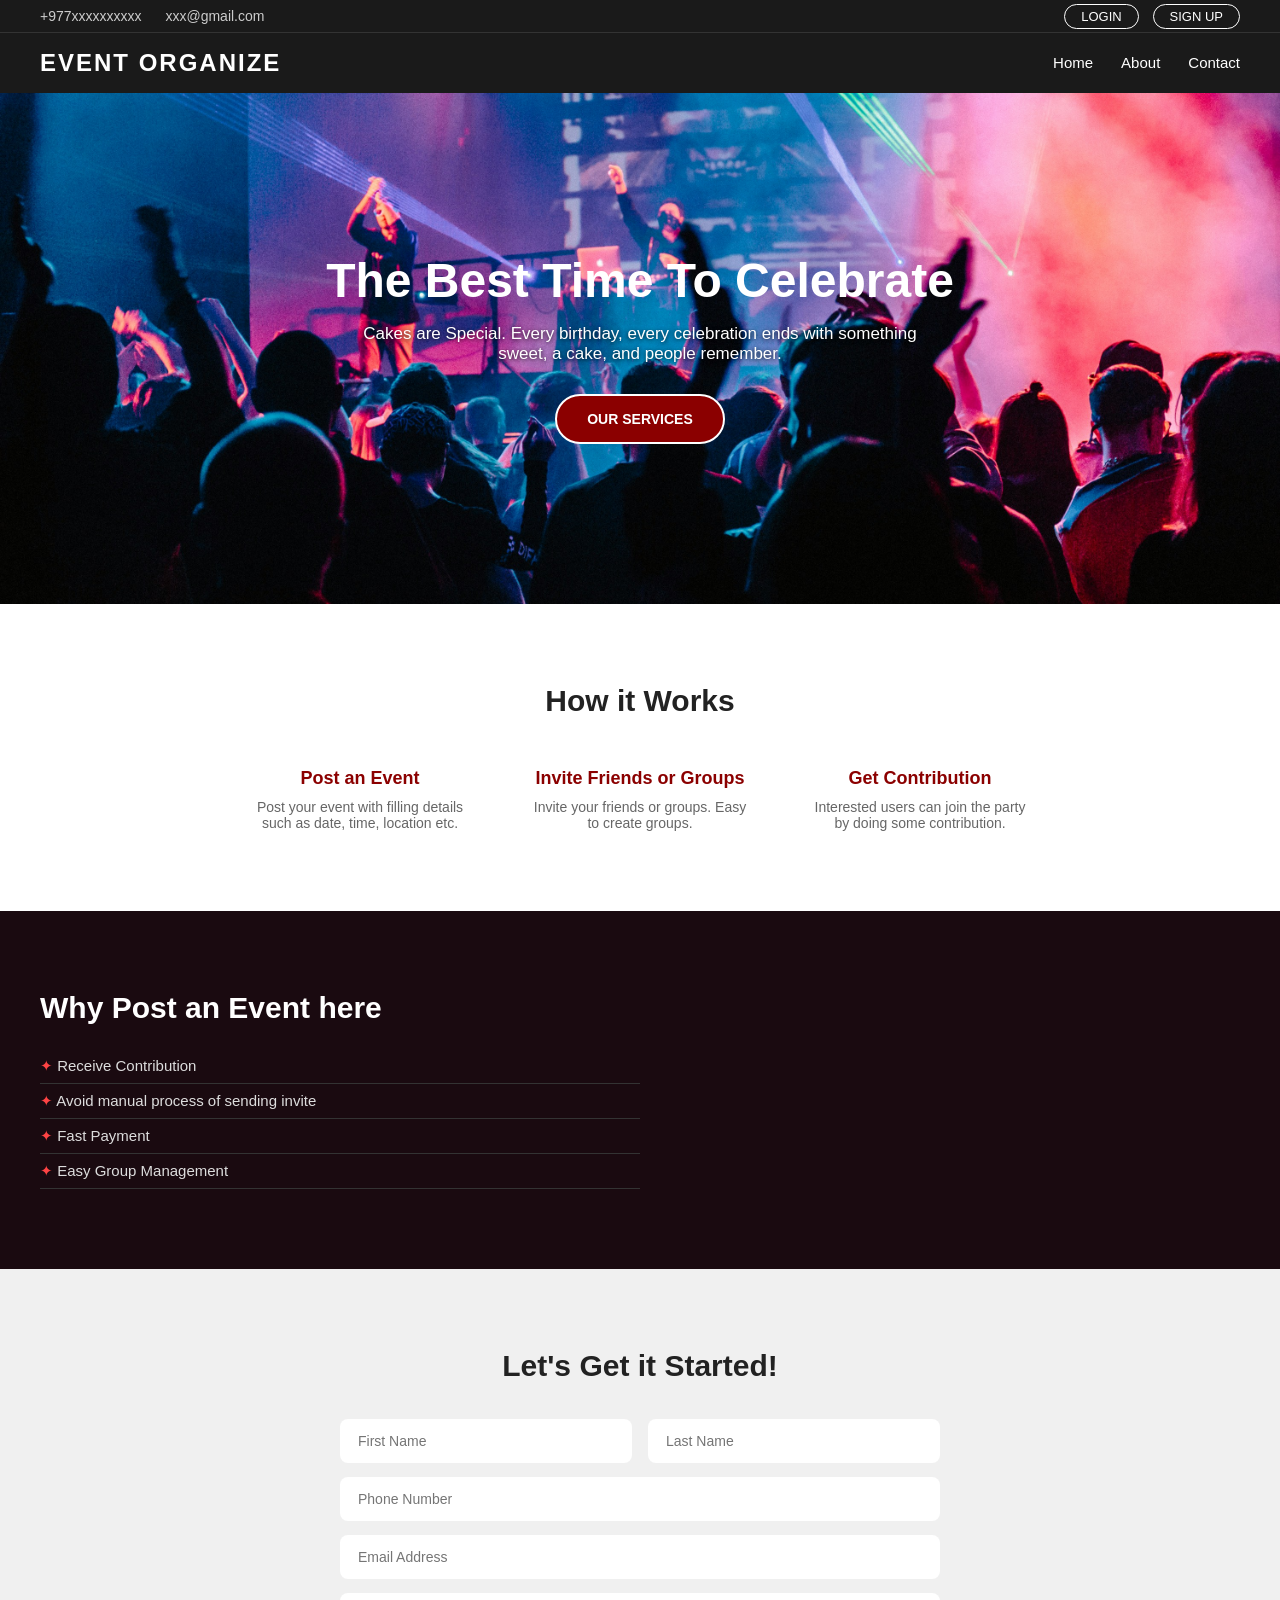
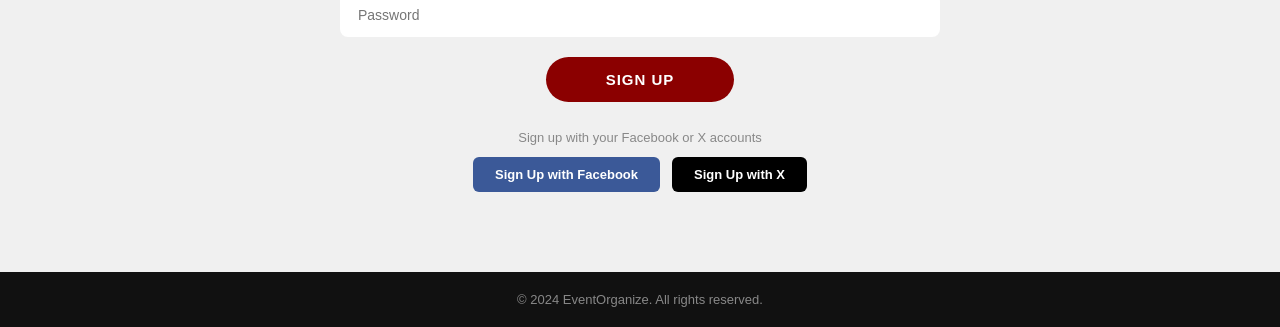
<file: index.html>
<!DOCTYPE html>
<html lang="en">

<head>
  <meta charset="UTF-8" />
  <meta name="viewport" content="width=device-width, initial-scale=1.0" />
  <title>Event Organize </title>
  <link rel="stylesheet" href="style.css" />
</head>

<body>
  <div class="container">

    <div class="top">
      <div class="info">
        <span>+977xxxxxxxxxx</span>
        <span>xxx@gmail.com</span>
      </div>
      <div class="buttons">
        <a id="login-btn" href="login.html">LOGIN</a>
        <a id="signup-btn" href="signup.html">SIGN UP</a>
      </div>
    </div>

    <nav>
      <div class="logo">
        <p>Event Organize</p>
      </div>
      <ul class="nav-links">
        <li><a href="home.html">Home</a></li>
        <li><a href="about.html">About</a></li>
        <li><a href="contact.html">Contact</a></li>
      </ul>
    </nav>

    <section class="main-image">
      <h1>The Best Time To Celebrate</h1>
      <p>Cakes are Special. Every birthday, every celebration ends with something sweet, a cake, and people remember.
      </p>
      <div class="main-buttons">
        <button>OUR SERVICES</button>
      </div>
    </section>

    <section class="how-it-works">
      <h2>How it Works</h2>
      <div class="steps">
        <div class="step">
          <h3>Post an Event</h3>
          <p>Post your event with filling details such as date, time, location etc.</p>
        </div>
        <div class="step">
          <h3>Invite Friends or Groups</h3>
          <p>Invite your friends or groups. Easy to create groups.</p>
        </div>
        <div class="step">
          <h3>Get Contribution</h3>
          <p>Interested users can join the party by doing some contribution.</p>
        </div>
      </div>
    </section>

    <section class="why-post">
      <div class="text-side">
        <h2>Why Post an Event here</h2>
        <ul>
          <li>Receive Contribution</li>
          <li>Avoid manual process of sending invite</li>
          <li>Fast Payment</li>
          <li>Easy Group Management</li>
        </ul>
      </div>
    </section>

    <section class="signup-section">
      <h2>Let's Get it Started!</h2>
      <div class="signup-box">
        <div class="form-input">
          <input type="text" placeholder="First Name" />
          <input type="text" placeholder="Last Name" />
        </div>
        <div class="form-input">
          <input type="tel" placeholder="Phone Number" />
        </div>
        <div class="form-input">
          <input type="email" placeholder="Email Address" />
      </div>
      <div class="form-input">
        <input type="password" placeholder="Password" />
      </div>
      <button aria-label="signup">SIGN UP</button>
      <div class="social-signup">
        <p>Sign up with your Facebook or X accounts</p>
        <div class="social-buttons">
          <button class="fb-btn">Sign Up with Facebook</button>
          <button class="x-btn">Sign Up with X</button>
        </div>
      </div>
  </div>
  </section>
  </div>

  <footer>
    <p>&copy; 2024 EventOrganize. All rights reserved.</p>
  </footer>

</body>

</html>
</file>
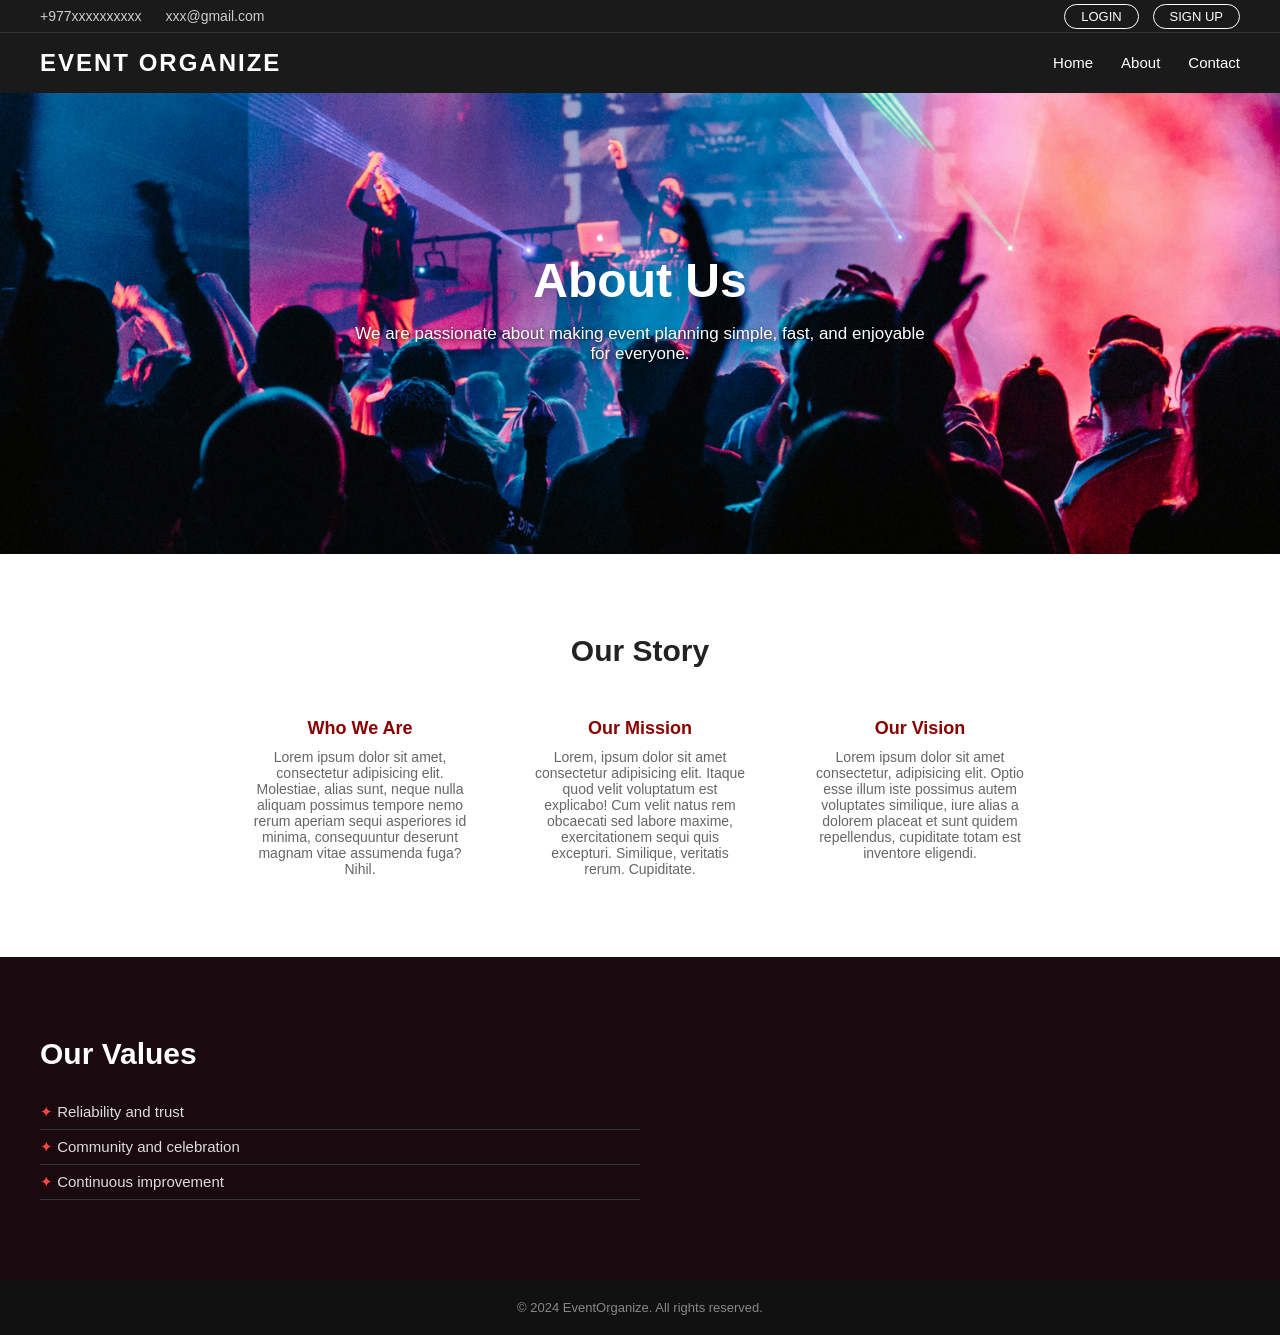
<file: about.html>
<!DOCTYPE html>
<html lang="en">

<head>
  <meta charset="UTF-8" />
  <meta name="viewport" content="width=device-width, initial-scale=1.0" />
  <title>About - Event Organize</title>
  <link rel="stylesheet" href="style.css" />
</head>

<body>

  <div class="top">
    <div class="info">
      <span>+977xxxxxxxxxx</span>
      <span>xxx@gmail.com</span>
    </div>
    <div class="buttons">
      <a id="login-btn" href="login.html">LOGIN</a>
      <a id="signup-btn" href="signup.html">SIGN UP</a>
    </div>
  </div>

  <nav>
    <div class="logo">
      <p>Event Organize</p>
    </div>
    <ul class="nav-links">
      <li><a href="index.html">Home</a></li>
      <li><a href="about.html">About</a></li>
      <li><a href="contact.html">Contact</a></li>
    </ul>
  </nav>

  <section class="main-image">
    <h1>About Us</h1>
    <p>We are passionate about making event planning simple, fast, and enjoyable for everyone.</p>
  </section>

  <section class="how-it-works">
    <h2>Our Story</h2>
    <div class="steps">
      <div class="step">
        <h3>Who We Are</h3>
        <p>Lorem ipsum dolor sit amet, consectetur adipisicing elit. Molestiae, alias sunt, neque nulla aliquam possimus
          tempore nemo rerum aperiam sequi asperiores id minima, consequuntur deserunt magnam vitae assumenda fuga?
          Nihil.</p>
      </div>
      <div class="step">
        <h3>Our Mission</h3>
        <p>Lorem, ipsum dolor sit amet consectetur adipisicing elit. Itaque quod velit voluptatum est explicabo! Cum
          velit natus rem obcaecati sed labore maxime, exercitationem sequi quis excepturi. Similique, veritatis rerum.
          Cupiditate.</p>
      </div>
      <div class="step">
        <h3>Our Vision</h3>
        <p>Lorem ipsum dolor sit amet consectetur, adipisicing elit. Optio esse illum iste possimus autem voluptates
          similique, iure alias a dolorem placeat et sunt quidem repellendus, cupiditate totam est inventore eligendi.
        </p>
      </div>
    </div>
  </section>

  <section class="why-post">
    <div class="text-side">
      <h2>Our Values</h2>
      <ul>
        <li>Reliability and trust</li>
        <li>Community and celebration</li>
        <li>Continuous improvement</li>
      </ul>
    </div>
  </section>

  <footer>
    <p>&copy; 2024 EventOrganize. All rights reserved.</p>
  </footer>

</body>

</html>
</file>
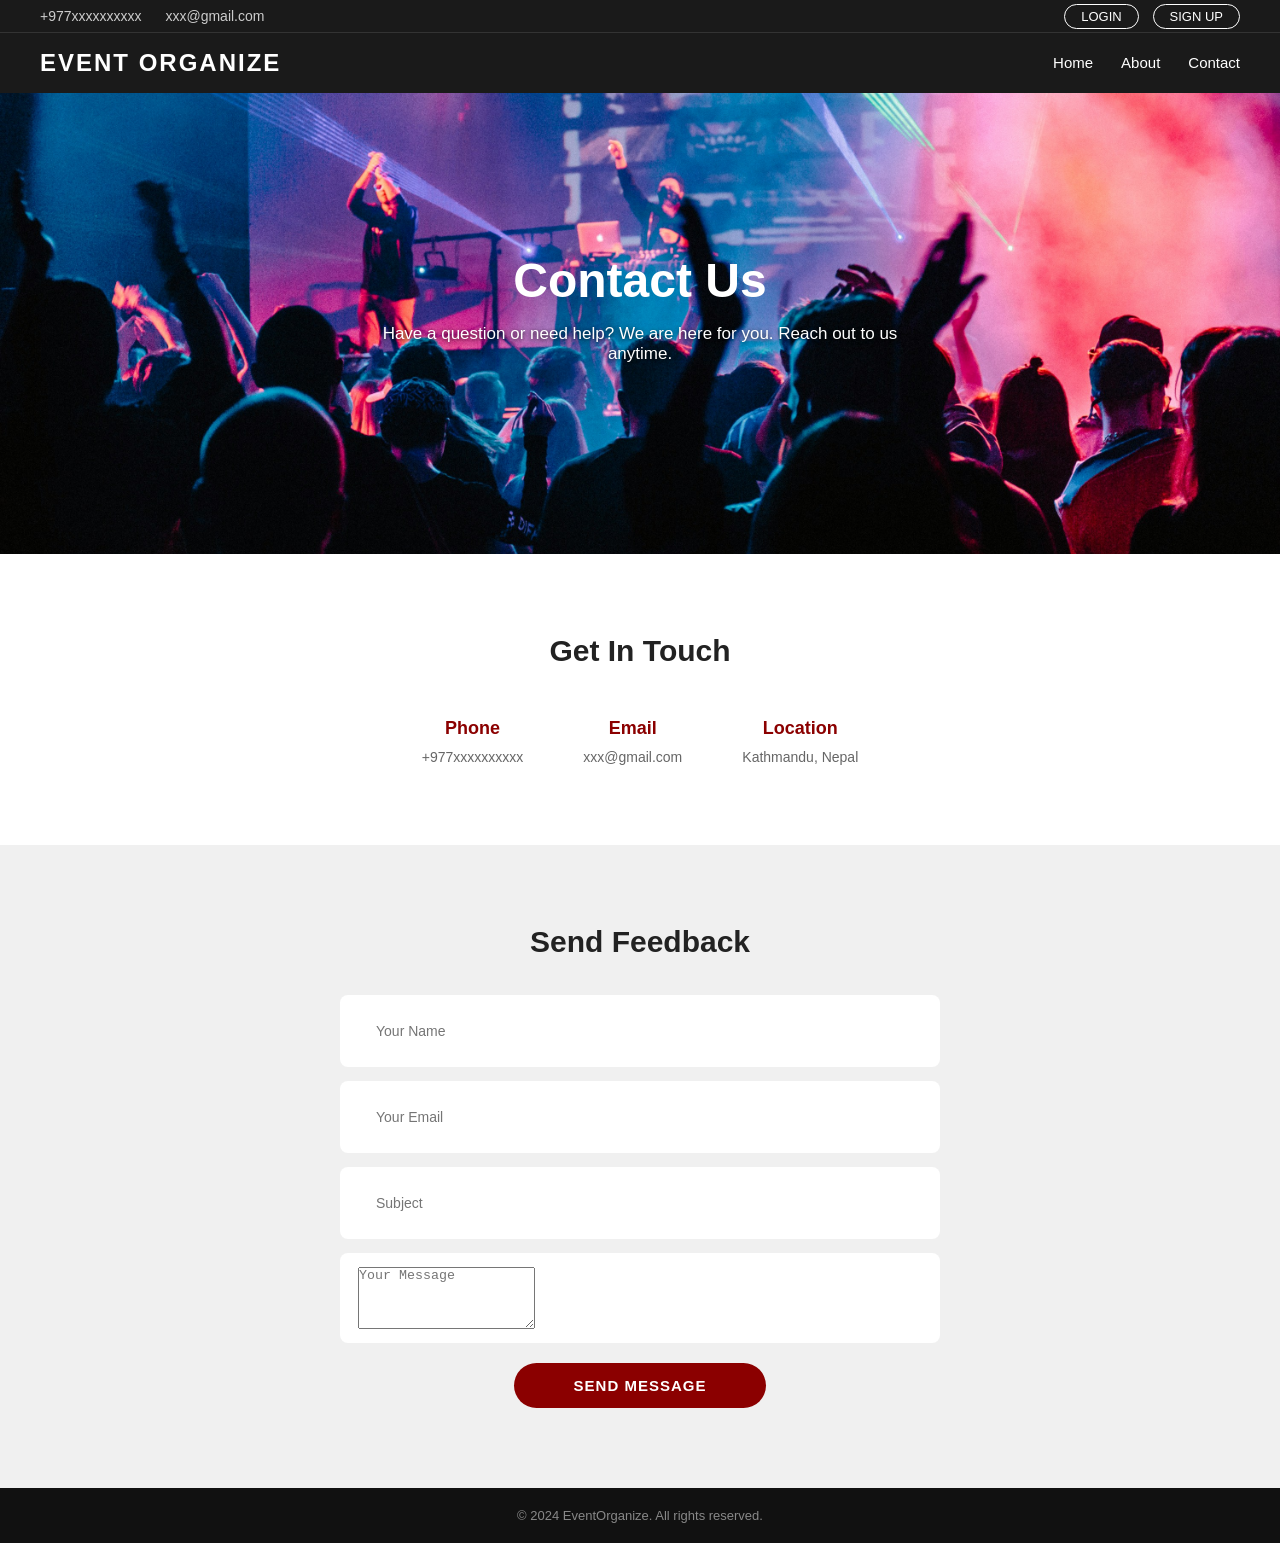
<file: contact.html>
<!DOCTYPE html>
<html lang="en">

<head>
  <meta charset="UTF-8" />
  <meta name="viewport" content="width=device-width, initial-scale=1.0" />
  <title>Contact - Event Organize</title>
  <link rel="stylesheet" href="style.css" />
  <link rel="stylesheet" href="contact.css" />

</head>

<body>

  <div class="top">
    <div class="info">
      <span>+977xxxxxxxxxx</span>
      <span>xxx@gmail.com</span>
    </div>
    <div class="buttons">
      <a id="login-btn" href="login.html">LOGIN</a>
      <a id="signup-btn" href="signup.html">SIGN UP</a>
    </div>
  </div>

  <nav>
    <div class="logo">
      <p>Event Organize</p>
    </div>
    <ul class="nav-links">
      <li><a href="index.html">Home</a></li>
      <li><a href="about.html">About</a></li>
      <li><a href="contact.html">Contact</a></li>
    </ul>
  </nav>

  <section class="main-image">
    <h1>Contact Us</h1>
    <p>Have a question or need help? We are here for you. Reach out to us anytime.</p>
  </section>

  <section class="how-it-works">
    <h2>Get In Touch</h2>
    <div class="steps">
      <div class="step">
        <h3>Phone</h3>
        <p>+977xxxxxxxxxx</p>
      </div>
      <div class="step">
        <h3>Email</h3>
        <p>xxx@gmail.com</p>
      </div>
      <div class="step">
        <h3>Location</h3>
        <p>Kathmandu, Nepal</p>
      </div>
    </div>
  </section>

  <section class="signup-section">
    <h2>Send Feedback</h2>
    <div class="signup-box">
      <div class="form-input">
        <input type="text" placeholder="Your Name" />
      </div>
      <div class="form-input">
        <input type="email" placeholder="Your Email" />
      </div>
      <div class="form-input">
        <input type="text" placeholder="Subject" />
      </div>
      <div class="form-input">
        <textarea placeholder="Your Message" rows="4"></textarea>
      </div>
      <button>SEND MESSAGE</button>
    </div>
  </section>

  <footer>
    <p>&copy; 2024 EventOrganize. All rights reserved.</p>
  </footer>

</body>

</html>
</file>
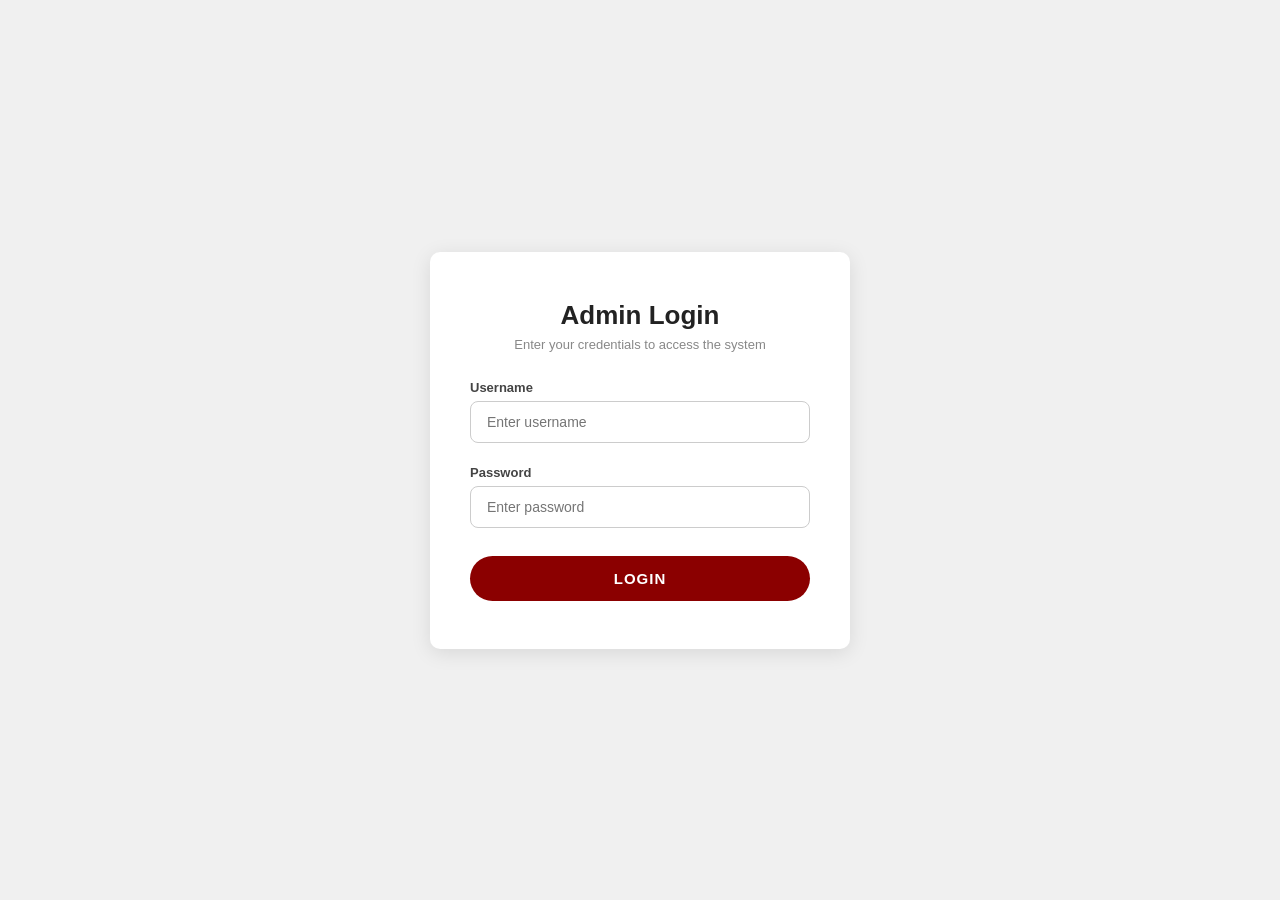
<file: login.html>
<!DOCTYPE html>
<html lang="en">

<head>
  <meta charset="UTF-8" />
  <meta name="viewport" content="width=device-width, initial-scale=1.0" />
  <title>Admin Login</title>
  <link rel="stylesheet" href="login.css" />
</head>

<body>

  <div class="login-container">

    <div class="login-box">

      <h2>Admin Login</h2>
      <p class="subtitle">Enter your credentials to access the system</p>

      <div class="error-message" id="error-msg"></div>

      <div class="form-group">
        <label for="username">Username</label>
        <input type="text" id="username" placeholder="Enter username" />
        <span class="field-error" id="username-error"></span>
      </div>

      <div class="form-group">
        <label for="password">Password</label>
        <input type="password" id="password" placeholder="Enter password" />
        <span class="field-error" id="password-error"></span>
      </div>

      <button id="login-btn" onclick="handleLogin()">LOGIN</button>

    </div>

  </div>

  <script src="login.js"></script>

</body>

</html>
</file>
<file: style.css>
* {
    margin: 0;
    padding: 0;
    box-sizing: border-box;
}

body {
    font-family: 'Segoe UI', sans-serif;
    color: #222;
}

.top {
    display: flex;
    justify-content: space-between;
    align-items: center;
    padding: 8px 40px;
    background: #1a1a1a;
    color: #ccc;
    font-size: 14px;
}

.top .info span {
    margin-right: 20px;
}

.top .buttons a {
    color: #fff;
    text-decoration: none;
    border: 1px solid #fff;
    padding: 4px 16px;
    border-radius: 20px;
    margin-left: 10px;
    font-size: 13px;
}

nav {
    display: flex;
    justify-content: space-between;
    align-items: center;
    padding: 16px 40px;
    background: #1a1a1a;
    border-top: 1px solid #333;
}

.logo p {
    font-size: 24px;
    font-weight: 900;
    color: #fff;
    text-transform: uppercase;
    letter-spacing: 2px;
}

.nav-links {
    list-style: none;
    display: flex;
    gap: 28px;
}

.nav-links a {
    color: #fff;
    text-decoration: none;
    font-size: 15px;
}

.main-image {
    padding: 160px 40px;
    text-align: center;
    background-image: url('party.jpg');
    background-size: cover;
    background-position: center;
    color: #fff;
}

.main-image h1 {
    font-size: 48px;
    font-weight: 800;
    margin-bottom: 16px;
}

.main-image p {
    font-size: 17px;
    max-width: 580px;
    margin: 0 auto 30px;
    text-shadow: 0 1px 4px rgba(0, 0, 0, 0.8);
}

.main-buttons {
    display: flex;
    justify-content: center;
    gap: 16px;
}

.main-buttons button {
    padding: 15px 30px;
    font-size: 14px;
    font-weight: 700;
    text-transform: uppercase;
    border-radius: 30px;
    cursor: pointer;
    border: 2px solid #fff;
    background: #8b0000;
    color: #fff;
}

.how-it-works {
    padding: 80px 40px;
    text-align: center;
    background: #fff;
}

.how-it-works h2 {
    font-size: 30px;
    font-weight: 700;
    margin-bottom: 50px;
    color: #222;
}

.steps {
    display: flex;
    justify-content: center;
    gap: 60px;
}

.step {
    max-width: 220px;
}

.step h3 {
    font-size: 18px;
    font-weight: 700;
    margin-bottom: 10px;
    color: #8b0000;
}

.step p {
    font-size: 14px;
    color: #666;
}

.why-post {
    padding: 80px 40px;
    background: #1a0a10;
    color: #fff;
}

.why-post .text-side {
    max-width: 600px;
}

.why-post h2 {
    font-size: 30px;
    font-weight: 800;
    margin-bottom: 24px;
}

.why-post ul {
    list-style: none;
}

.why-post ul li {
    padding: 8px 0;
    font-size: 15px;
    color: #ddd;
    border-bottom: 1px solid #333;
}

.why-post ul li::before {
    content: "✦ ";
    color: #ff4444;
}

.signup-section {
    padding: 80px 40px;
    text-align: center;
    background: #f0f0f0;
}

.signup-section h2 {
    font-size: 30px;
    font-weight: 700;
    margin-bottom: 36px;
    color: #222;
}

.signup-box {
    max-width: 600px;
    margin: 0 auto;
}

.form-input {
    display: flex;
    gap: 16px;
    margin-bottom: 14px;
}

.signup-box input {
    width: 100%;
    padding: 14px 18px;
    font-size: 14px;
    border: none;
    border-radius: 8px;
    background: #fff;
    color: #444;
    outline: none;
}

.signup-box input:focus {
    box-shadow: 0 0 0 2px #8b0000;
}

.signup-box>button {
    margin-top: 6px;
    padding: 14px 60px;
    background: #8b0000;
    color: #fff;
    border: none;
    border-radius: 30px;
    font-size: 15px;
    font-weight: 700;
    letter-spacing: 1px;
    text-transform: uppercase;
    cursor: pointer;
}

.social-signup {
    margin-top: 28px;
}

.social-signup p {
    color: #888;
    font-size: 13px;
    margin-bottom: 12px;
}

.social-buttons {
    display: flex;
    gap: 12px;
    justify-content: center;
}

.fb-btn {
  background: #3b5998;
  color: #fff;
  border: none;
  padding: 10px 22px;
  border-radius: 6px;
  font-size: 13px;
  font-weight: 600;
  cursor: pointer;
}

.x-btn {
  background: #000000;
  color: #fff;
  border: none;
  padding: 10px 22px;
  border-radius: 6px;
  font-size: 13px;
  font-weight: 600;
  cursor: pointer;
}

footer {
    padding: 20px 40px;
    text-align: center;
    background: #111;
    color: #888;
    font-size: 13px;
}
</file>
<file: contact.css>
.form-input {
    width: 100%;
    padding: 14px 18px;
    font-size: 14px;
    border: none;
    border-radius: 8px;
    background: #fff;
    color: #444;
    outline: none;
}
</file>
<file: login.css>
* {
  margin: 0;
  padding: 0;
  box-sizing: border-box;
}

body {
  font-family: 'Segoe UI', sans-serif;
  background: #f0f0f0;
  display: flex;
  justify-content: center;
  align-items: center;
  min-height: 100vh;
}

.login-container {
  width: 100%;
  display: flex;
  justify-content: center;
  align-items: center;
}

.login-box {
  background: #fff;
  padding: 48px 40px;
  border-radius: 10px;
  width: 100%;
  max-width: 420px;
  box-shadow: 0 4px 20px rgba(0, 0, 0, 0.1);
}

.login-box h2 {
  font-size: 26px;
  font-weight: 700;
  color: #222;
  margin-bottom: 6px;
  text-align: center;
}

.subtitle {
  font-size: 13px;
  color: #888;
  text-align: center;
  margin-bottom: 28px;
}

.form-group {
  display: flex;
  flex-direction: column;
  margin-bottom: 18px;
}

.form-group label {
  font-size: 13px;
  font-weight: 600;
  color: #444;
  margin-bottom: 6px;
}

.form-group input {
  padding: 12px 16px;
  font-size: 14px;
  border: 1px solid #ccc;
  border-radius: 8px;
  outline: none;
}

.form-group input:focus {
  border-color: #8b0000;
  box-shadow: 0 0 0 2px rgba(139, 0, 0, 0.15);
}

.field-error {
  font-size: 12px;
  color: #cc0000;
  margin-top: 4px;
}

.error-message {
  background: #ffe0e0;
  color: #cc0000;
  font-size: 13px;
  padding: 10px 14px;
  border-radius: 6px;
  margin-bottom: 18px;
  display: none;
}

#login-btn {
  width: 100%;
  padding: 14px;
  background: #8b0000;
  color: #fff;
  border: none;
  border-radius: 30px;
  font-size: 15px;
  font-weight: 700;
  letter-spacing: 1px;
  cursor: pointer;
  margin-top: 6px;
}

#login-btn:hover {
  background: #a00000;
}
</file>
